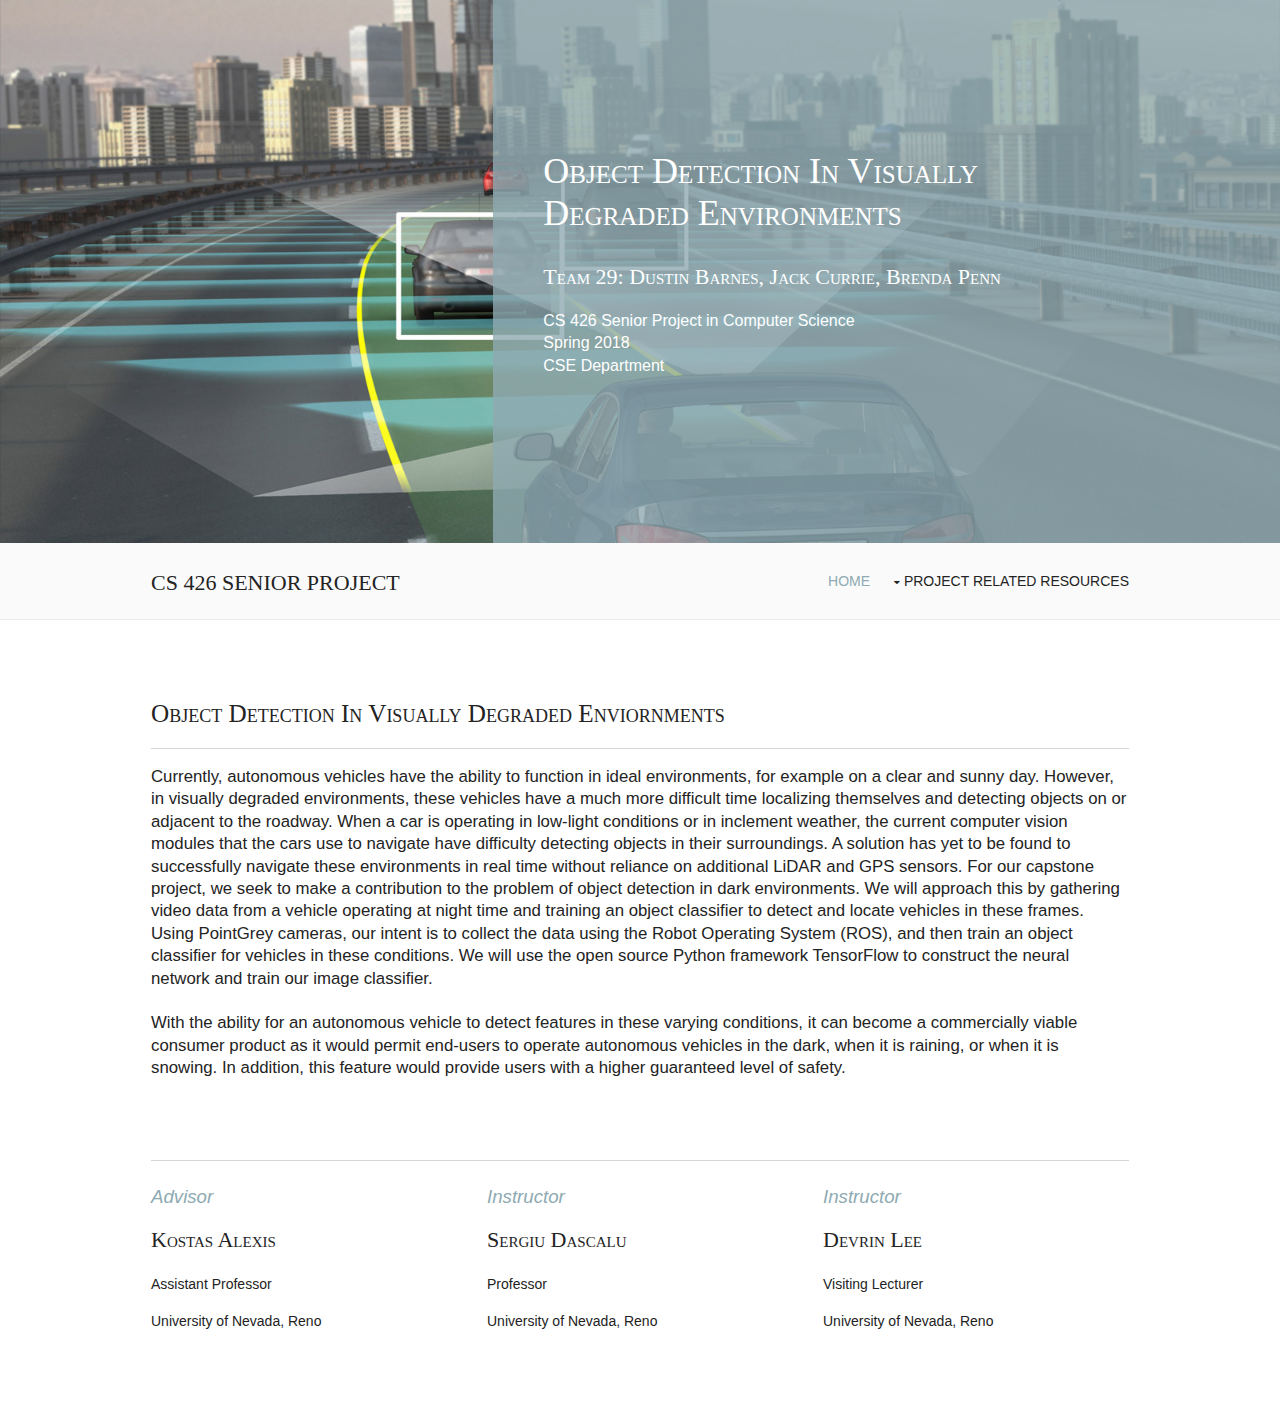
<file: index.html>
<!DOCTYPE html>
<!--
Template Name: Epigosha
Author: <a href="http://www.os-templates.com/">OS Templates</a>
Author URI: http://www.os-templates.com/
Licence: Free to use under our free template licence terms
Licence URI: http://www.os-templates.com/template-terms
-->
<html>
<head>
<title>Team 29 Senior Project</title>
<meta charset="utf-8">
<meta name="viewport" content="width=device-width, initial-scale=1.0, maximum-scale=1.0, user-scalable=no">
<link href="layout/styles/layout.css" rel="stylesheet" type="text/css" media="all">
</head>
<body id="top">
<!-- ################################################################################################ -->
<!-- ################################################################################################ -->
<!-- ################################################################################################ -->
<div class="wrapper bgded" style="background-image:url('images/headerImage.jpg')">
  <div id="pageintro" class="hoc split clear">
    <article class="box bg-coloured clear">
      <!-- ################################################################################################ -->
      <h2 class="heading">Object Detection in Visually Degraded Environments</h2>
      <h3>Team 29: Dustin Barnes, Jack Currie, Brenda Penn</h3>
      <p>CS 426 Senior Project in Computer Science <br/> Spring 2018 <br/> CSE Department</p>
      <!--
      <footer>
        <ul class="nospace inline pushright">
          <li><a class="btn" href="#">Fusce posuere</a></li>
          <li><a class="btn inverse" href="#">Ipsum primis</a></li>
        </ul>
      </footer>
      -->
      <!-- ################################################################################################ -->
    </article>
  </div>
</div>
<!-- ################################################################################################ -->
<!-- ################################################################################################ -->
<!-- ################################################################################################ -->
<div class="wrapper row1">
  <header id="header" class="hoc clear">
    <!-- ################################################################################################ -->
    <div id="logo" class="fl_left">
      <h1><a href="index.html">CS 426 Senior Project</a></h1>
    </div>
    <nav id="mainav" class="fl_right">
      <ul class="clear">
        <li class="active"><a href="index.html">Home</a></li>
        <li><a class="drop" href="./pages/projectResources.html">Project Related Resources</a>
          <ul>
            <li><a href="./pages/projectResources.html#book">Problem Domain Book</a></li>
            <li><a href="./pages/projectResources.html#website">Websites</a></li>
            <li><a href="./pages/projectResources.html#papers">Technical Papers</a></li>
            <li><a href="./pages/projectResources.html#other">Other</a></li>
          </ul>
        </li>
      </ul>
    </nav>
    <!-- ################################################################################################ -->
  </header>
</div>
<!-- ################################################################################################ -->
<!-- ################################################################################################ -->
<!-- ################################################################################################ -->
<div class="wrapper row3">
  <main class="hoc container clear">
    <!-- main body -->
    <!-- ################################################################################################ -->
    <div class="btmspace-80">
      <h3 class="font-x2">Object Detection in Visually Degraded Enviornments</h3>
      <hr/>
      <p class="font-x1">Currently, autonomous vehicles have the ability to
        function in ideal environments, for example on a clear and sunny day.
        However, in visually degraded environments, these vehicles have a much
        more difficult time localizing themselves and detecting objects on or
        adjacent to the roadway. When a car is operating in low-light conditions
        or in inclement weather, the current computer vision modules that the
        cars use to navigate have difficulty detecting objects in their
        surroundings. A solution has yet to be found to successfully navigate
        these environments in real time without reliance on additional LiDAR and
        GPS sensors. For our capstone project, we seek to make a contribution to
        the problem of object detection in dark environments. We will approach
        this by gathering video data from a vehicle operating at night time and
        training an object classifier to detect and locate vehicles in these
        frames. Using PointGrey cameras, our intent is to collect the data using
        the Robot Operating System (ROS), and then train an object classifier
        for vehicles in these conditions. We will use the open source Python
        framework TensorFlow to construct the neural network and train our image
        classifier. <br/> <br/>
        With the ability for an autonomous vehicle to detect features in these
        varying conditions, it can become a commercially viable consumer product
        as it would permit end-users to operate autonomous vehicles in the dark,
        when it is raining, or when it is snowing. In addition, this feature
        would provide users with a higher guaranteed level of safety. </p>
    </div>
    <hr/>
    <div class="group">
      <article class="one_third first"><em><p style="color:#8eaab2; font-size: 14pt">Advisor</p></em>
        <h4>Kostas Alexis</h4>
        <p>Assistant Professor </p>
        <p>University of Nevada, Reno</p>
        </article>
      <article class="one_third"><em><p style="color:#8eaab2; font-size: 14pt">Instructor</p></em>
        <h4>Sergiu Dascalu</h4>
        <p>Professor</p>
        <p>University of Nevada, Reno</p>
      </article>
      <article class="one_third"><em><p style="color:#8eaab2; font-size: 14pt">Instructor</p></em>
        <h4>Devrin Lee</h4>
        <p>Visiting Lecturer</p>
        <p>University of Nevada, Reno</p>

    </div>
    <!-- ################################################################################################ -->
    <!-- / main body -->
    <div class="clear"></div>
  </main>
</div>
<!-- ################################################################################################ -->
<!-- ################################################################################################ -->
<!-- ################################################################################################ -->

<!-- JAVASCRIPTS -->
<script src="layout/scripts/jquery.min.js"></script>
<script src="layout/scripts/jquery.backtotop.js"></script>
<script src="layout/scripts/jquery.mobilemenu.js"></script>
</body>
</html>
</file>
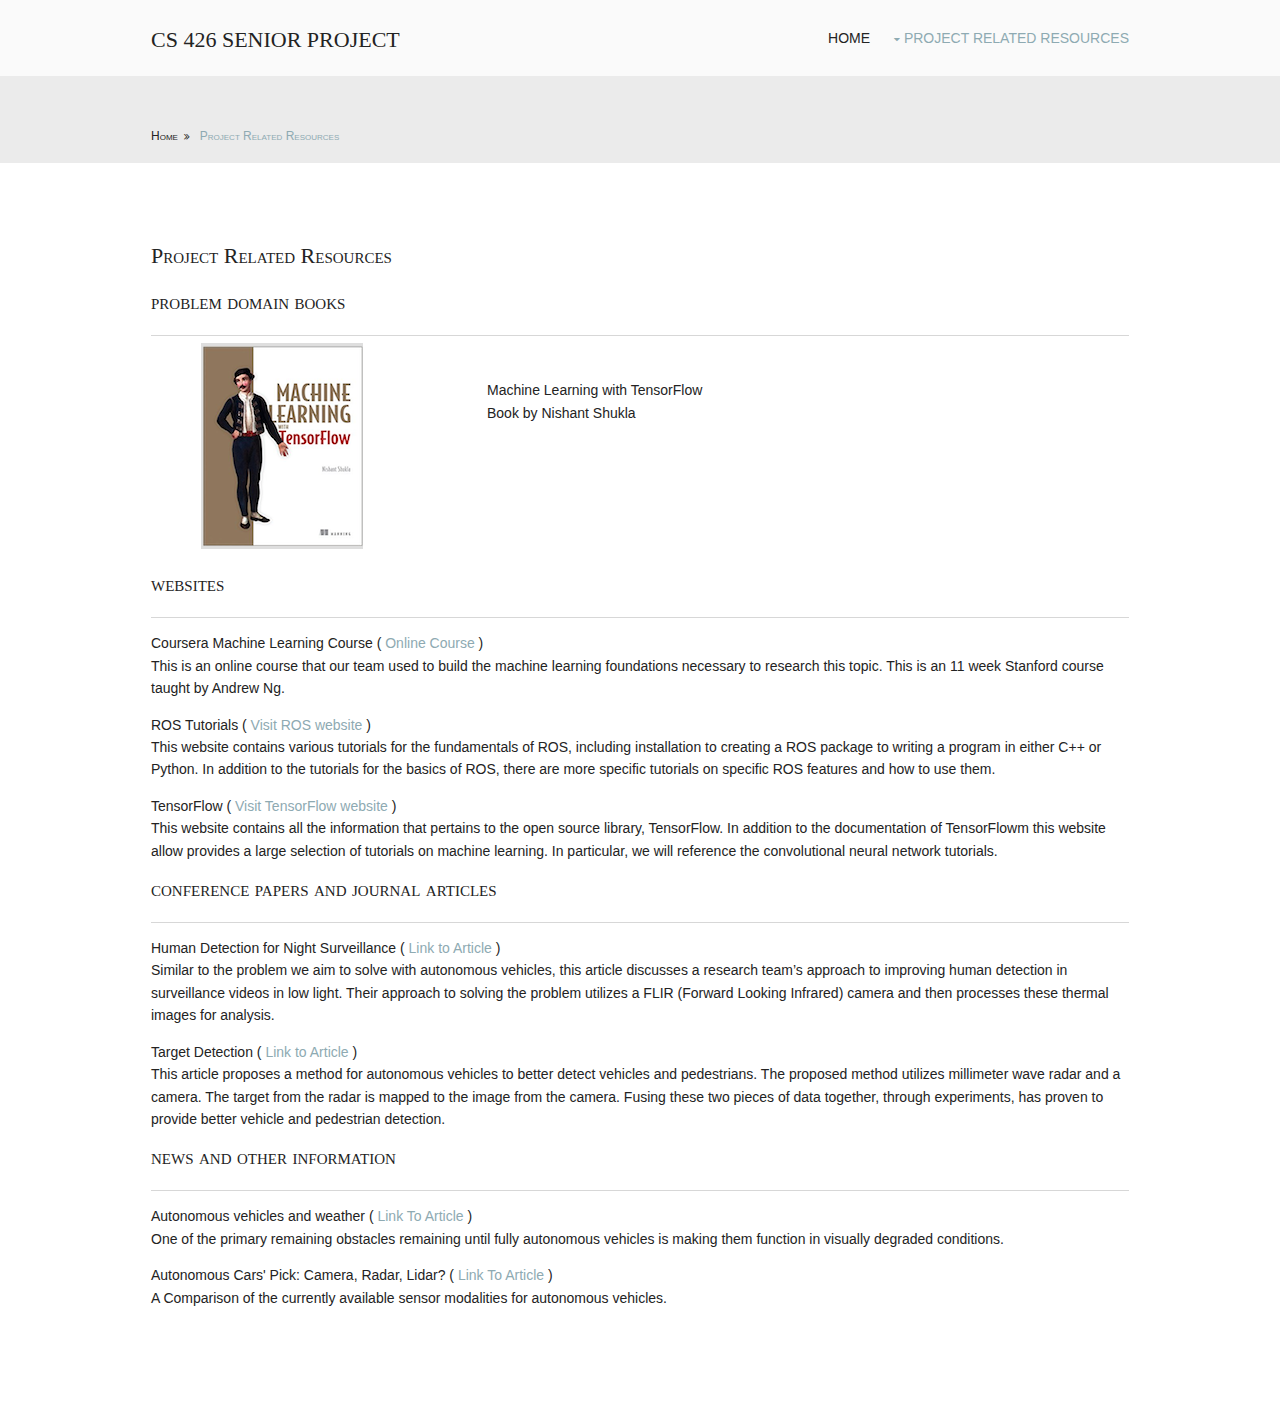
<file: pages/projectResources.html>
<!DOCTYPE html>
<!--
Template Name: Epigosha
Author: <a href="http://www.os-templates.com/">OS Templates</a>
Author URI: http://www.os-templates.com/
Licence: Free to use under our free template licence terms
Licence URI: http://www.os-templates.com/template-terms
-->
<html>
<head>
<title>CS 426 Senior Projects | Resources</title>
<meta charset="utf-8"> <meta name="viewport" content="width=device-width, initial-scale=1.0, maximum-scale=1.0, user-scalable=no">
<link href="../layout/styles/layout.css" rel="stylesheet" type="text/css" media="all">
</head>
<body id="top">
<!-- ################################################################################################ -->
<!-- ################################################################################################ -->
<!-- ################################################################################################ -->
<div class="wrapper row1">
  <header id="header" class="hoc clear">
    <!-- ################################################################################################ -->
    <div id="logo" class="fl_left">
      <h1><a href="../index.html">CS 426 Senior Project</a></h1>
    </div>
    <nav id="mainav" class="fl_right">
      <ul class="clear">
        <li><a href="../index.html">Home</a></li>
        <li class="active"><a class="drop" href="#">Project Related Resources</a>
          <ul>
            <li><a href="projectResources.html#book">Problem Domain Book</a></li>
            <li><a href="projectResources.html#website">Websites</a></li>
            <li><a href="projectResources.html#papers">Technical Papers</a></li>
            <li><a href="projectResources.html#other">Other</a></li>
          </ul>
        </li>
      </ul>
    </nav>
    <!-- ################################################################################################ -->
  </header>
</div>
<!-- ################################################################################################ -->
<!-- ################################################################################################ -->
<!-- ################################################################################################ -->
<div class="wrapper row2">
  <div id="breadcrumb" class="hoc clear">
    <!-- ################################################################################################ -->
    <ul>
      <li><a href="#">Home</a></li>
      <li><a href="#">Project Related Resources</a></li>
    </ul>
    <!-- ################################################################################################ -->
  </div>
</div>
<!-- ################################################################################################ -->
<!-- ################################################################################################ -->
<!-- ################################################################################################ -->
<div class="wrapper row3">
    <main class="hoc container clear">
    <!-- main body -->
    <!-- ################################################################################################ -->

      <!-- ################################################################################################ -->
      <h1>Project Related Resources</h1>
      <div>
      <section id="book">
        <h6 style="text-transform: lowercase;">Problem Domain Books</h6>
        <hr/>
        <div class="one_third first">
          <img src='../images/textbook.png'/ alt="Textbook Image" style="margin-left:50px">
        </div>
        <div class="two_third"> <br/>
          <p>Machine Learning with TensorFlow <br/>
          Book by Nishant Shukla</p>
        </div>
      </section>
    </div>

    <div class="clear">
    <div>
      <section id="website">
        <br/>
        <h6 style="text-transform: lowercase;">Websites</h6>
        <hr/>
        <p>Coursera Machine Learning Course &#40; <a href="https://www.coursera.org/learn/machine-learning">Online Course</a> &#41;<br/>
          This is an online course that our team used to build the machine
          learning foundations necessary to research this topic. This is an 11 week Stanford
          course taught by Andrew Ng.
        </p>
        <p>ROS Tutorials &#40; <a href="http://wiki.ros.org/ROS/Tutorials">Visit ROS website</a> &#41; <br/>
          This website contains various tutorials for the fundamentals
          of ROS, including installation to creating a ROS package to writing a
          program in either C++ or Python. In addition to the tutorials for the
          basics of ROS, there are more specific tutorials on specific ROS
          features and how to use them.
        </p>
        <p>TensorFlow &#40; <a href="https://www.tensorflow.org/">Visit TensorFlow website</a> &#41; <br/>
          This website contains all the information that pertains to the open
          source library, TensorFlow. In addition to the documentation of
          TensorFlowm this website allow provides a large selection of tutorials
          on machine learning. In particular, we will reference the convolutional
          neural network tutorials.
        </p>

      </section>
    </div>
      <section id="papers">
        <h6 style="text-transform: lowercase;">Conference Papers and Journal Articles</h6>
        <hr/>
        <p>Human Detection for Night Surveillance &#40; <a href="https://arxiv.org/ftp/arxiv/papers/1709/1709.09389.pdf">Link to Article</a> &#41;<br/>
          Similar to the problem we aim to solve with autonomous vehicles, this article discusses a research team’s approach to improving human detection in surveillance videos in low light. Their approach to solving the problem utilizes a FLIR (Forward Looking Infrared) camera and then processes these thermal images for analysis.
        </p>
        <p> Target Detection &#40; <a href="http://papers.sae.org/2017-01-1977/">Link to Article</a> &#41; <br/>
            This article proposes a method for autonomous vehicles to better
            detect vehicles and pedestrians. The proposed method utilizes
            millimeter wave radar and a camera. The target from the radar is
            mapped to the image from the camera. Fusing these two pieces of data
            together, through experiments, has proven to provide better vehicle
            and pedestrian detection.
        </p>
      </section>

      <section id="other">
        <h6 style="text-transform: lowercase;">News and Other Information</h6>
        <hr/>
        <p> Autonomous vehicles and weather &#40; <a href="http://fortune.com/2015/02/02/autonomous-driving-bad-weather/"> Link To Article</a> &#41;<br/>
            One of the primary remaining obstacles remaining until fully autonomous vehicles
            is making them function in visually degraded conditions.
        </p>
        <p> Autonomous Cars' Pick: Camera, Radar, Lidar? &#40; <a href="https://www.eetimes.com/author.asp?section_id=36&doc_id=1330069"> Link To Article </a> &#41;<br/>
            A Comparison of the currently available sensor modalities for autonomous vehicles.
        </p>

      </section>

    </main>
</div>

<!-- JAVASCRIPTS -->
<script src="../layout/scripts/jquery.min.js"></script>
<script src="../layout/scripts/jquery.backtotop.js"></script>
<script src="../layout/scripts/jquery.mobilemenu.js"></script>
</body>
</html>
</file>
<file: layout/styles/layout.css>
@charset "utf-8";
/*
Template Name: Epigosha
Author: <a href="http://www.os-templates.com/">OS Templates</a>
Author URI: http://www.os-templates.com/
Licence: Free to use under our free template licence terms
Licence URI: http://www.os-templates.com/template-terms
File: Layout CSS
*/

@import url("fontawesome-4.5.0.min.css");
@import url("framework.css");

/* Rows
--------------------------------------------------------------------------------------------------------------- */
.row1{border-bottom:1px solid;}
.row2, .row2 a{}
.row3, .row3 a{}
.row4, .row4 a{}
.row5{border-top:1px solid;}


/* Page Intro
--------------------------------------------------------------------------------------------------------------- */
#pageintro .box{padding-top:150px; padding-bottom:150px;}

#pageintro article{}
#pageintro article .heading{margin-bottom:30px; font-size:36px;}
#pageintro article p{font-size:16px;}
#pageintro article footer{margin-top:50px;}


/* Header
--------------------------------------------------------------------------------------------------------------- */
#header{}

#header #logo{margin:29px 0 0 0;}
#header #logo h1{margin:0; padding:0; font-size:22px; line-height:1; text-transform:uppercase;}


/* Content Area
--------------------------------------------------------------------------------------------------------------- */
.container{padding:80px 0;}

/* Content */
.container .content{}

#stats{text-align:center;}
#stats li *{margin:0; padding:0;}
#stats li:last-child{margin-bottom:0;}/* Used in mobile devices when elements stack */
#stats li i{margin-bottom:30px;}
#stats li p:first-of-type{margin-bottom:30px; font-size:32px; font-weight:700;}
#stats li p:last-of-type{text-transform:uppercase;}

.latest{}
.latest figure{display:inline-block; position:relative; max-width:100%; margin-bottom:30px;}
.latest figure figcaption{display:block; position:absolute; top:10px; left:10px; width:60px; height:auto; padding:8px 0; border:1px solid; text-align:center;}
.latest figure figcaption *{display:block; margin:0; padding:0;}
.latest figure figcaption strong{margin-bottom:-5px;}
.latest .heading, .latest p{margin:0; padding:0;}
.latest .heading{margin-bottom:10px;}
.latest p:last-of-type{margin:20px 0 0 0;}

/* Comments */
#comments ul{margin:0 0 40px 0; padding:0; list-style:none;}
#comments li{margin:0 0 10px 0; padding:15px;}
#comments .avatar{float:right; margin:0 0 10px 10px; padding:3px; border:1px solid;}
#comments address{font-weight:bold;}
#comments time{font-size:smaller;}
#comments .comcont{display:block; margin:0; padding:0;}
#comments .comcont p{margin:10px 5px 10px 0; padding:0;}

#comments form{display:block; width:100%;}
#comments input, #comments textarea{width:100%; padding:10px; border:1px solid;}
#comments textarea{overflow:auto;}
#comments div{margin-bottom:15px;}
#comments input[type="submit"], #comments input[type="reset"]{display:inline-block; width:auto; min-width:150px; margin:0; padding:8px 5px; cursor:pointer;}

/* Sidebar */
.container .sidebar{}

.sidebar .sdb_holder{margin-bottom:50px;}
.sidebar .sdb_holder:last-child{margin-bottom:0;}


/* Elements
--------------------------------------------------------------------------------------------------------------- */
#elements{}

#elements article{display:block; position:relative; min-height:80px; margin:0 0 30px 0; padding:0 0 0 40px;}
#elements article:last-child{margin:0;}
#elements article *{margin:0;}
#elements article i{display:block; position:absolute; top:0; left:0; font-size:24px;}
#elements article .heading{margin-bottom:10px; font-size:1.2rem;}
#elements article p{margin-bottom:10px;}


/* CTA - Click To Action
--------------------------------------------------------------------------------------------------------------- */
#cta{text-align:center;}

#cta *{margin:0;}
#cta .heading{margin-bottom:50px;}


/* Footer
--------------------------------------------------------------------------------------------------------------- */
#footer{padding:80px 0 50px;}

#footer .title{margin:0 0 50px 0; padding:0; font-size:1.2rem;}

#footer .linklist li{display:block; margin-bottom:15px; padding:0 0 15px 0; border-bottom:1px solid;}
#footer .linklist li:last-child{margin:0; padding:0; border:none;}
#footer .linklist li::before, #footer .linklist li::after{display:table; content:"";}
#footer .linklist li, #footer .linklist li::after{clear:both;}

#footer .contact{}
#footer .contact.linklist li, #footer .contact.linklist li:last-child{position:relative; padding-left:40px;}
#footer .contact li *{margin:0; padding:0; line-height:1.6;}
#footer .contact li i{display:block; position:absolute; top:0; left:0; width:30px; font-size:16px; text-align:center;}


/* Copyright
--------------------------------------------------------------------------------------------------------------- */
#copyright{padding:30px 0;}
#copyright *{margin:0; padding:0;}


/* Transition Fade
--------------------------------------------------------------------------------------------------------------- */
*, *::before, *::after{transition:all .3s ease-in-out;}
#mainav form *{transition:none !important;}


/* ------------------------------------------------------------------------------------------------------------ */
/* ------------------------------------------------------------------------------------------------------------ */
/* ------------------------------------------------------------------------------------------------------------ */
/* ------------------------------------------------------------------------------------------------------------ */
/* ------------------------------------------------------------------------------------------------------------ */


/* Navigation
--------------------------------------------------------------------------------------------------------------- */
nav ul, nav ol{margin:0; padding:0; list-style:none;}

#mainav, #breadcrumb, .sidebar nav{line-height:normal;}
#mainav .drop::after, #mainav li li .drop::after, #breadcrumb li a::after, .sidebar nav a::after{position:absolute; font-family:"FontAwesome"; font-size:10px; line-height:10px;}

/* Top Navigation */
#mainav{}
#mainav ul.clear{}
#mainav ul{text-transform:uppercase;}
#mainav ul ul{z-index:9999; position:absolute; width:180px; text-transform:none;}
#mainav ul ul ul{left:180px; top:0;}
#mainav li{display:inline-block; position:relative; margin:0 15px 0 0; padding:0;}
#mainav li:last-child{margin-right:0;}
#mainav li li{width:100%; margin:0;}
#mainav li a{display:block; padding:30px 0;}
#mainav li li a{border:solid; border-width:0 0 1px 0;}
#mainav .drop{padding-left:15px;}
#mainav li li a, #mainav li li .drop{display:block; margin:0; padding:10px 15px;}
#mainav .drop::after, #mainav li li .drop::after{content:"\f0d7";}
#mainav .drop::after{top:35px; left:5px;}
#mainav li li .drop::after{top:15px; left:5px;}
#mainav ul ul{visibility:hidden; opacity:0;}
#mainav ul li:hover > ul{visibility:visible; opacity:1;}

#mainav form{display:none; margin:0; padding:0;}
#mainav form select, #mainav form select option{display:block; cursor:pointer; outline:none;}
#mainav form select{width:100%; padding:5px; border:none;}
#mainav form select option{margin:5px; padding:0; border:none;}

/* Breadcrumb */
#breadcrumb{padding:50px 0 20px;}
#breadcrumb ul{margin:0; padding:0; list-style:none; font-variant:small-caps;}
#breadcrumb li{display:inline-block; margin:0 6px 0 0; padding:0;}
#breadcrumb li a{display:block; position:relative; margin:0; padding:0 12px 0 0; font-size:12px;}
#breadcrumb li a::after{top:3px; right:0; content:"\f101";}
#breadcrumb li:last-child a{margin:0; padding:0;}
#breadcrumb li:last-child a::after{display:none;}

/* Sidebar Navigation */
.sidebar nav{display:block; width:100%;}
.sidebar nav li{margin:0 0 3px 0; padding:0;}
.sidebar nav a{display:block; position:relative; margin:0; padding:5px 10px 5px 15px; text-decoration:none; border:solid; border-width:0 0 1px 0;}
.sidebar nav a::after{top:9px; left:5px; content:"\f101";}
.sidebar nav ul ul a{padding-left:35px;}
.sidebar nav ul ul a::after{left:25px;}
.sidebar nav ul ul ul a{padding-left:55px;}
.sidebar nav ul ul ul a::after{left:45px;}

/* Pagination */
.pagination{display:block; width:100%; text-align:center; clear:both;}
.pagination li{display:inline-block; margin:0 2px 0 0;}
.pagination li:last-child{margin-right:0;}
.pagination a, .pagination strong{display:block; padding:8px 11px; border:1px solid; background-clip:padding-box; font-weight:normal;}

/* Back to Top */
#backtotop{z-index:999; display:inline-block; position:fixed; visibility:hidden; bottom:20px; right:20px; width:36px; height:36px; line-height:36px; font-size:16px; text-align:center; opacity:.2;}
#backtotop i{display:block; width:100%; height:100%; line-height:inherit;}
#backtotop.visible{visibility:visible; opacity:.5;}
#backtotop:hover{opacity:1;}


/* Tables
--------------------------------------------------------------------------------------------------------------- */
table, th, td{border:1px solid; border-collapse:collapse; vertical-align:top;}
table, th{table-layout:auto;}
table{width:100%; margin-bottom:15px;}
th, td{padding:5px 8px;}
td{border-width:0 1px;}


/* Gallery
--------------------------------------------------------------------------------------------------------------- */
#gallery{display:block; width:100%; margin-bottom:50px;}
#gallery figure figcaption{display:block; width:100%; clear:both;}
#gallery li{margin-bottom:30px;}


/* Font Awesome Social Icons
--------------------------------------------------------------------------------------------------------------- */
.faico{margin:0; padding:0; list-style:none;}
.faico li{display:inline-block; margin:8px 5px 0 0; padding:0; line-height:normal;}
.faico li:last-child{margin-right:0;}
.faico a{display:inline-block; width:36px; height:36px; line-height:36px; font-size:18px; text-align:center;}

.faico a{color:#050505; background-color:#0F84AA;}
.faico a:hover{color:#FFFFFF;}


/* ------------------------------------------------------------------------------------------------------------ */
/* ------------------------------------------------------------------------------------------------------------ */
/* ------------------------------------------------------------------------------------------------------------ */
/* ------------------------------------------------------------------------------------------------------------ */
/* ------------------------------------------------------------------------------------------------------------ */


/* Colours
--------------------------------------------------------------------------------------------------------------- */
body{color:#FFFFFF; background-color:#232323;}
a{color:#8eaab2;}
a:active, a:focus{background:transparent;}/* IE10 + 11 Bugfix - prevents grey background */
hr, .borderedbox{border-color:#D7D7D7;}
label span{color:#FF0000; background-color:inherit;}
input:focus, textarea:focus, *:required:focus{border-color:#8eaab2;}
.overlay{color:#FFFFFF; background-color:#8eaab2;}
.overlay::after{color:inherit; background-color:rgba(0,0,0,.55);}

.btn, .btn.inverse:hover{color:#FFFFFF; background-color:#8eaab2; border-color:#8eaab2;}
.btn:hover, .btn.inverse{color:#8eaab2; background-color:transparent; border-color:inherit;}

.split .box, .split .box::after{color:#9B9B9B; background-color:rgba(35,35,35,.8);/* #232323 */}
.split .box.bg-light, .split .box.bg-light::after{color:#232323; background-color:rgba(250,250,250,.85);/* #FAFAFA */}
.split .box.bg-coloured, .split .box.bg-coloured::after{color:#FFFFFF; background-color:rgba(142, 170, 178,.8);/* #8eaab2 */}


/* Rows */
.row1{color:#232323; background-color:#FAFAFA; border-color:#EBEBEB;}
.row2{color:#232323; background-color:#EBEBEB;}
.row3{color:#232323; background-color:#FFFFFF;}
.row4{color:#9B9B9B; background-color:#232323;}
.row5, .row5 a{color:#9B9B9B; background-color:#232323;}
.row5{border-color:#404040;}


/* Header */
#header #logo a{color:inherit;}


/* Content Area */
.latest figure figcaption{color:#FFFFFF; background-color:rgba(0,0,0,.2); border-color:#FFFFFF;}


/* Footer */
#footer .title{color:#FFFFFF;}
#footer .linklist li{border-color:#404040;}


/* Navigation */
#mainav li a{color:inherit;}
#mainav .active a, #mainav a:hover, #mainav li:hover > a{color:#8eaab2; background-color:inherit;}
#mainav li li a, #mainav .active li a{color:#FFFFFF; background-color:rgba(0,0,0,.6); border-color:rgba(0,0,0,.6);}
#mainav li li:hover > a, #mainav .active .active > a{color:#FFFFFF; background-color:#8eaab2;}
#mainav form select{color:#232323; background-color:#EBEBEB;}

#breadcrumb a{color:inherit; background-color:inherit;}
#breadcrumb li:last-child a{color:#8eaab2;}

.container .sidebar nav a{color:inherit; border-color:#D7D7D7;}
.container .sidebar nav a:hover{color:#8eaab2;}

.pagination a, .pagination strong{border-color:#D7D7D7;}
.pagination .current *{color:#FFFFFF; background-color:#8eaab2;}

#backtotop{color:#FFFFFF; background-color:#8eaab2;}


/* Tables + Comments */
table, th, td, #comments .avatar, #comments input, #comments textarea{border-color:#D7D7D7;}
#comments input:focus, #comments textarea:focus, #comments *:required:focus{border-color:#8eaab2;}
th{color:#FFFFFF; background-color:#373737;}
tr, #comments li, #comments input[type="submit"], #comments input[type="reset"]{color:inherit; background-color:#FBFBFB;}
tr:nth-child(even), #comments li:nth-child(even){color:inherit; background-color:#F7F7F7;}
table a, #comments a{background-color:inherit;}


/* ------------------------------------------------------------------------------------------------------------ */
/* ------------------------------------------------------------------------------------------------------------ */
/* ------------------------------------------------------------------------------------------------------------ */
/* ------------------------------------------------------------------------------------------------------------ */
/* ------------------------------------------------------------------------------------------------------------ */


/* Media Queries
--------------------------------------------------------------------------------------------------------------- */
@-ms-viewport{width:device-width;}


/* Max Wrapper Width - Laptop, Desktop etc.
--------------------------------------------------------------------------------------------------------------- */
@media screen and (min-width:978px){
	.hoc{max-width:978px;}
}


/* Mobile Devices
--------------------------------------------------------------------------------------------------------------- */
@media screen and (max-width:900px){
	.hoc{max-width:90%;}

	#header{padding:30px 0;}
	#header #logo{margin:7px 0 0 0;}

	#mainav{}
	#mainav ul{display:none;}
	#mainav form{display:block;}

	#breadcrumb{}

	.container{}
	#comments input[type="reset"]{margin-top:10px;}
	.pagination li{display:inline-block; margin:0 5px 5px 0;}

	#footer{}

	#copyright{}
	#copyright p:first-of-type{margin-bottom:10px;}
}


@media screen and (max-width:750px){
	.imgl, .imgr{display:inline-block; float:none; margin:0 0 10px 0;}
	.fl_left, .fl_right{display:block; float:none;}
	.one_half, .one_third, .two_third, .one_quarter, .two_quarter, .three_quarter{display:block; float:none; width:auto; margin:0 0 30px 0; padding:0;}

	#header{text-align:center;}
	#header #logo{margin:0 0 15px 0;}
}


/* Other
--------------------------------------------------------------------------------------------------------------- */
@media screen and (max-width:650px){
	.scrollable{display:block; width:100%; margin:0 0 30px 0; padding:0 0 15px 0; overflow:auto; overflow-x:scroll;}
	.scrollable table{margin:0; padding:0; white-space:nowrap;}

	.inline li{display:block; margin-bottom:10px;}
	.pushright li{margin-right:0;}

	.hoc.split{max-width:none; width:100%;}
	.split .box, .split .box.left{float:none; width:100%; padding:5%;}

	.font-x2{font-size:1.4rem;}
	.font-x3{font-size:1.6rem;}

	#pageintro .box{padding:100px 5%;}
}
</file>
